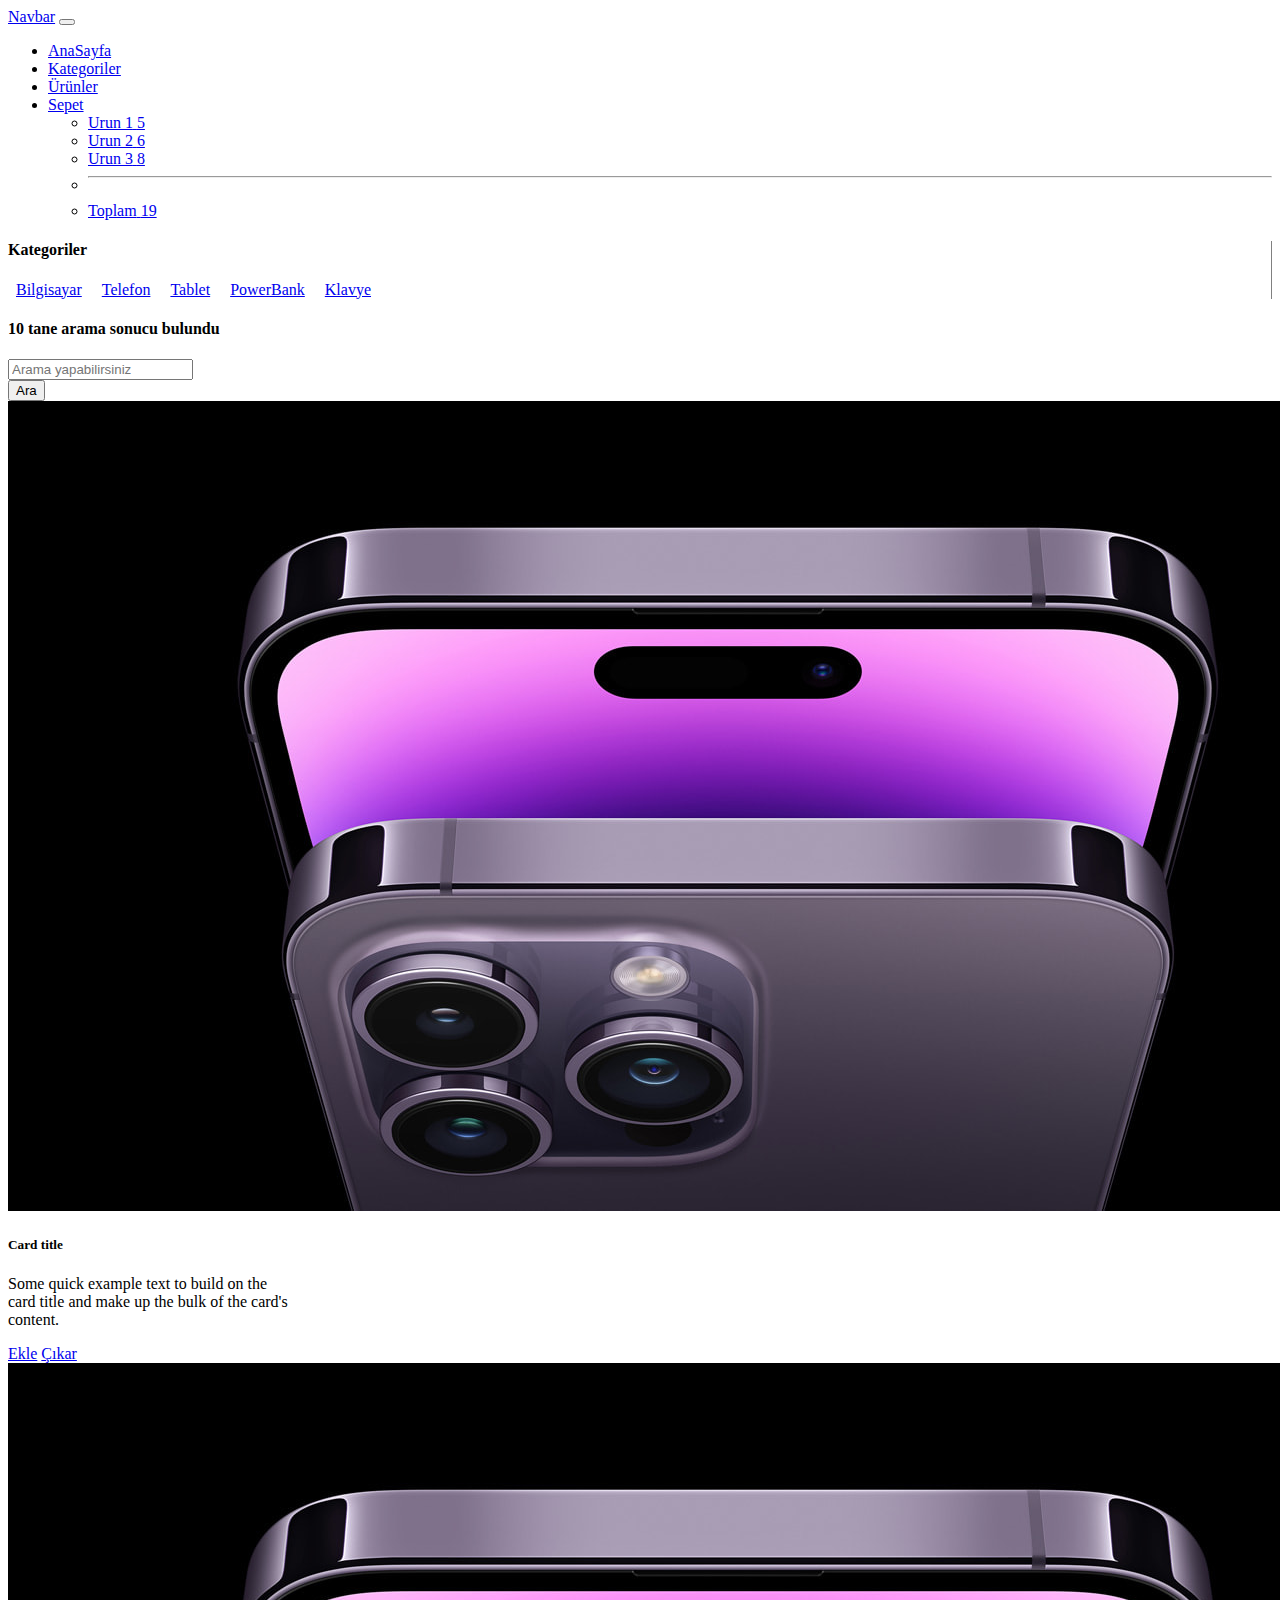
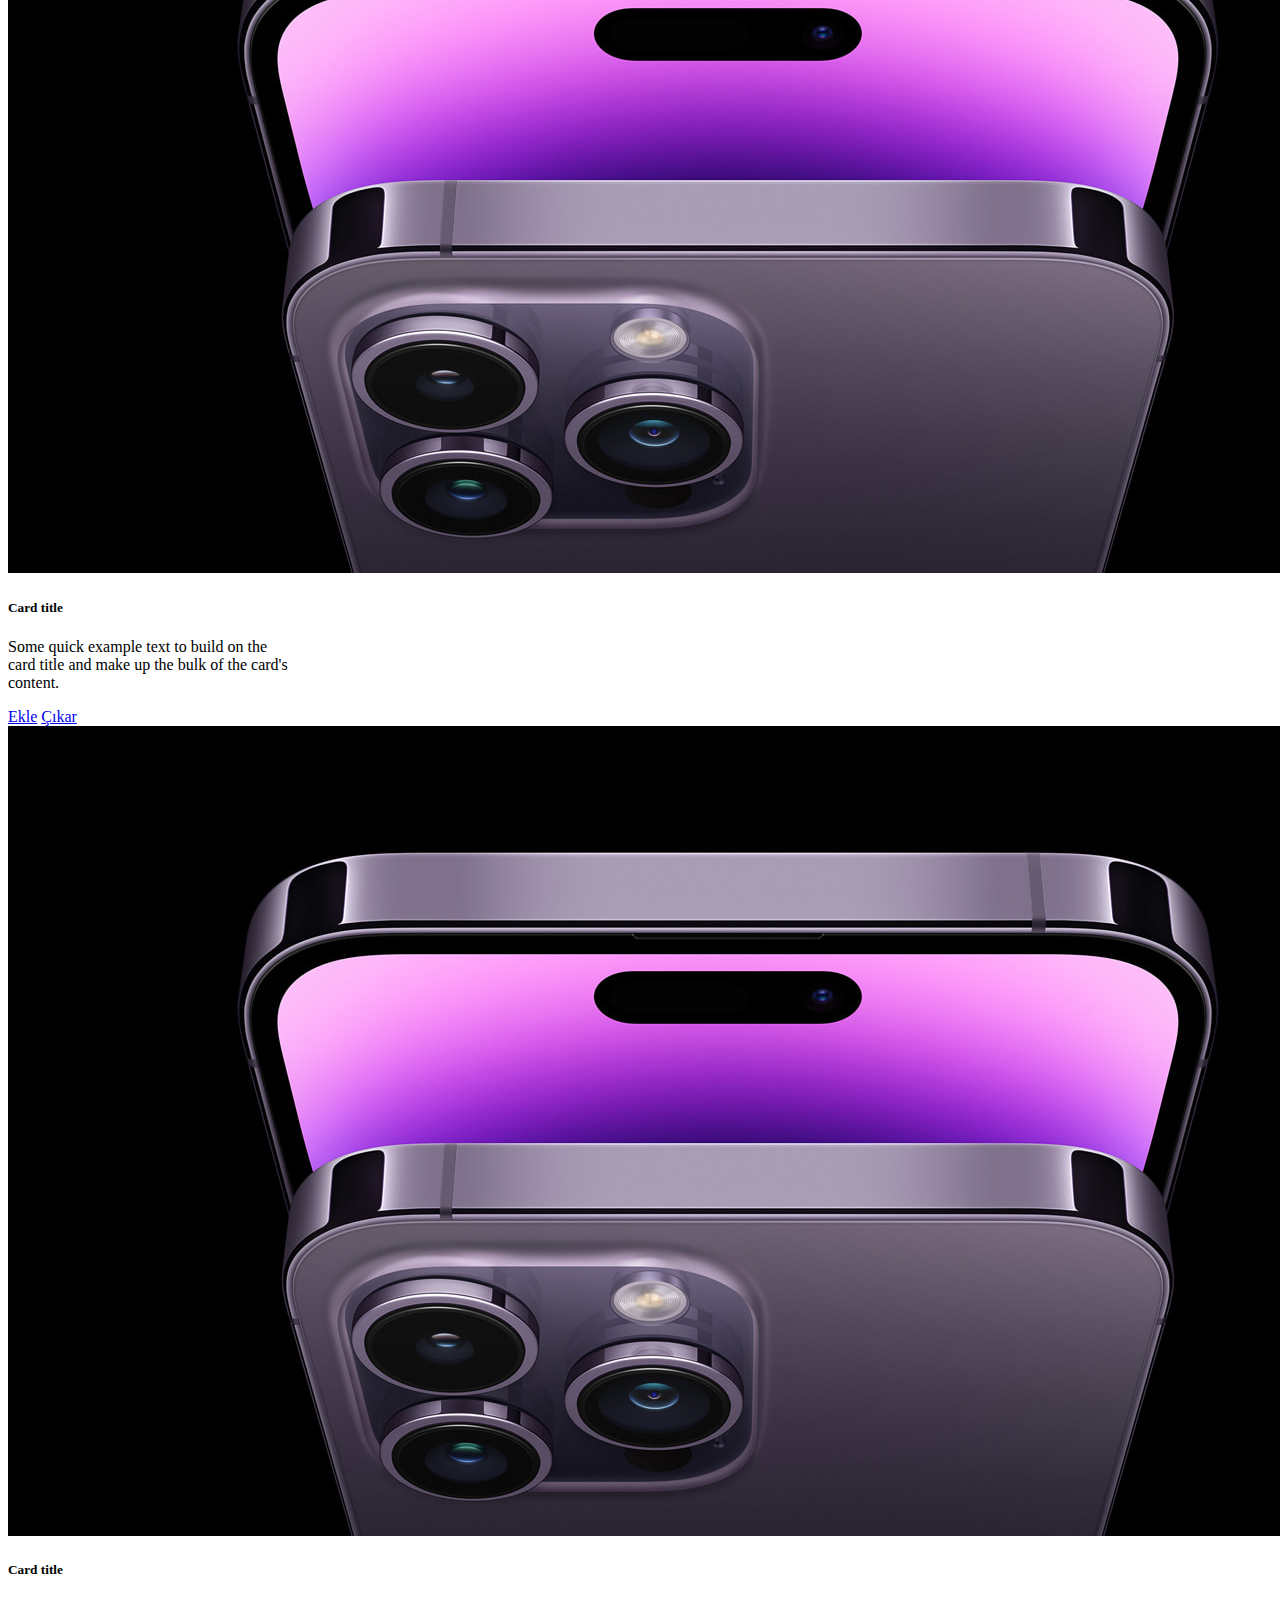
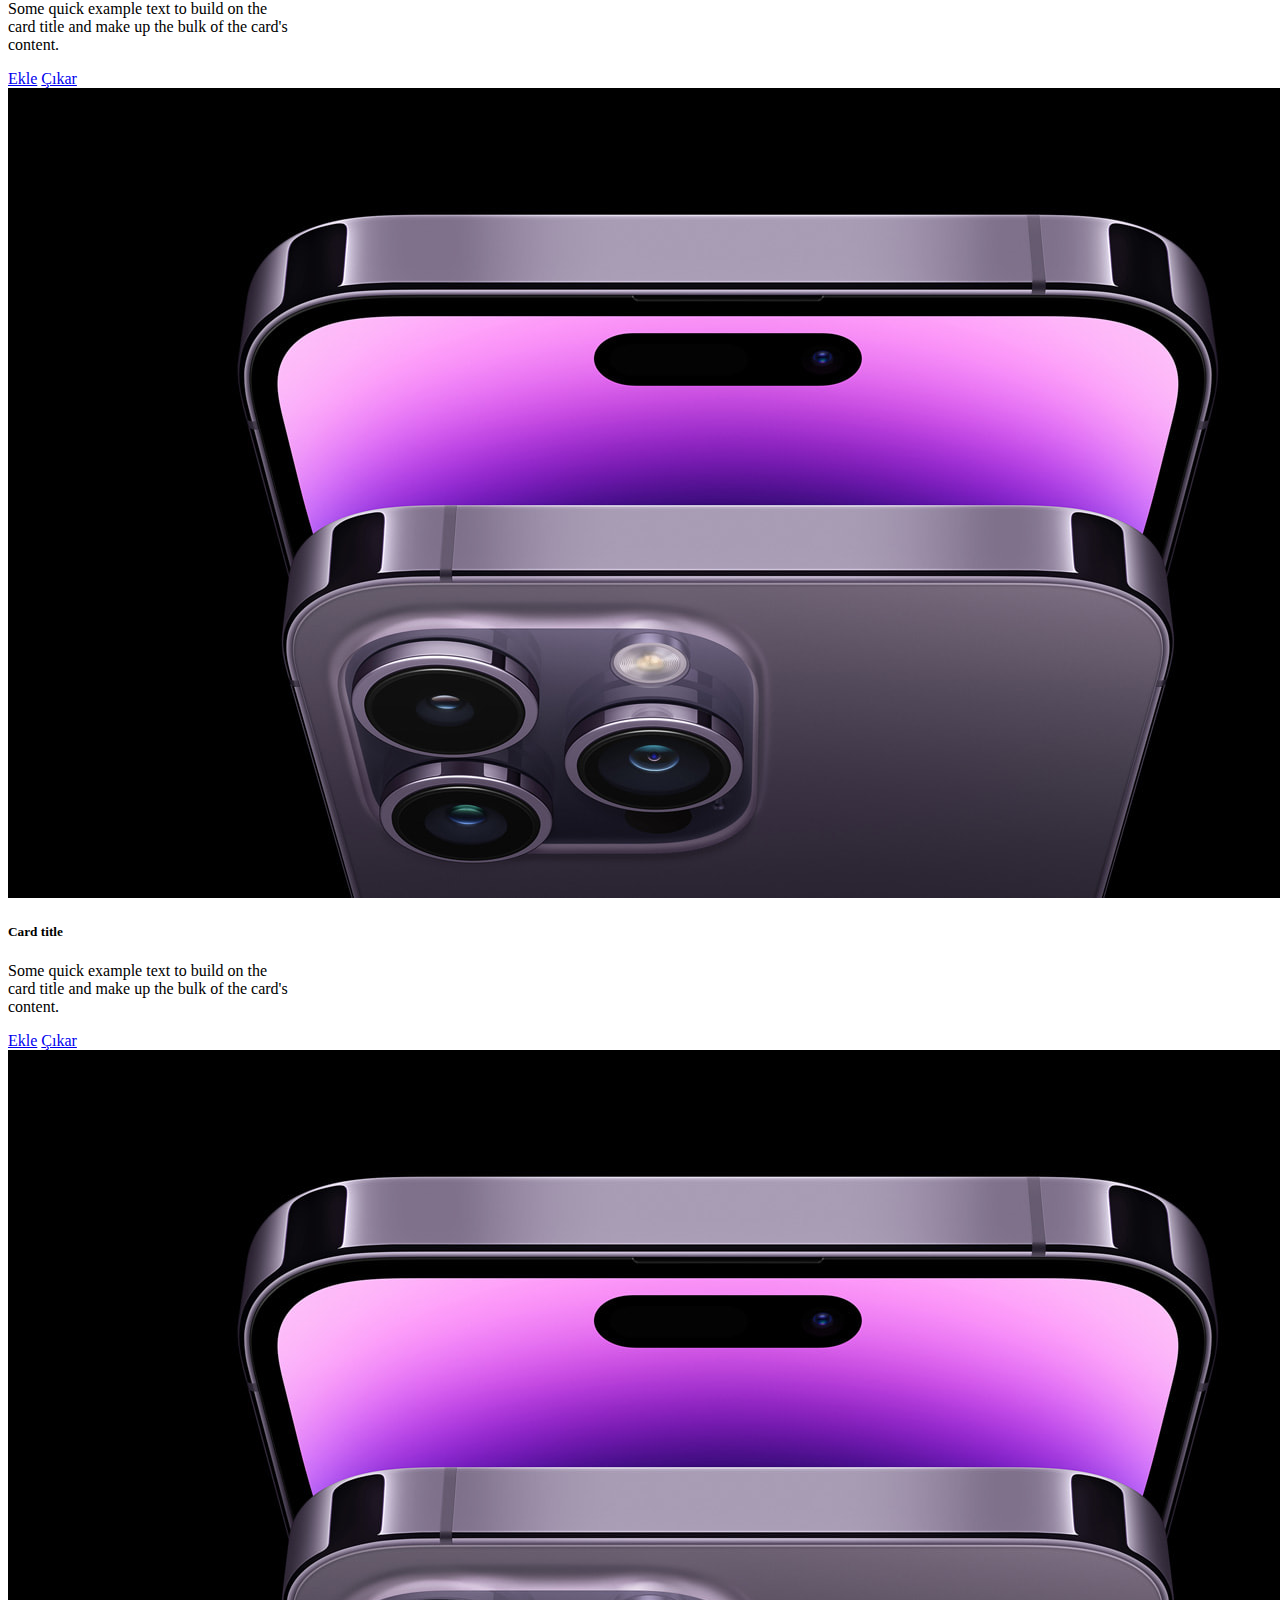
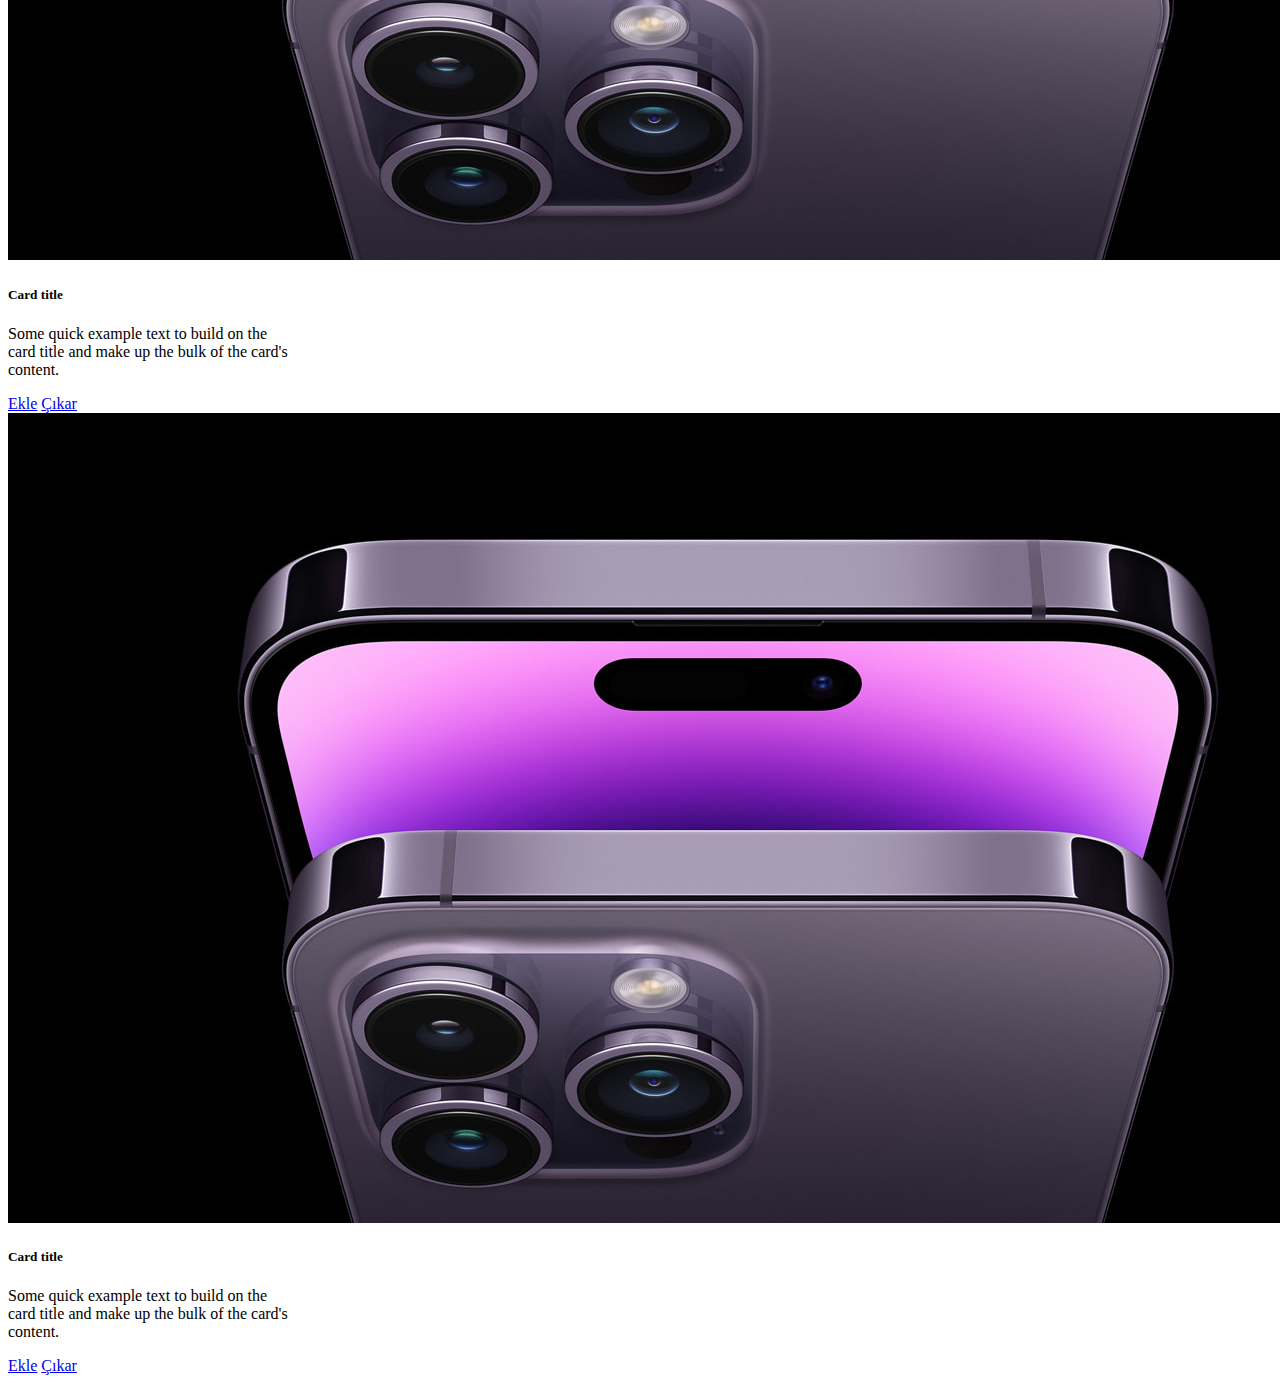
<file: index.html>
<!DOCTYPE html>
<html lang="en">
<head>
    <meta charset="UTF-8">
    <meta http-equiv="X-UA-Compatible" content="IE=edge">
    <meta name="viewport" content="width=device-width, initial-scale=1.0">
    <title>Document</title>
    
    <link rel="stylesheet" href="https://cdnjs.cloudflare.com/ajax/libs/font-awesome/6.2.0/css/all.min.css"
    integrity="sha512-xh6O/CkQoPOWDdYTDqeRdPCVd1SpvCA9XXcUnZS2FmJNp1coAFzvtCN9BmamE+4aHK8yyUHUSCcJHgXloTyT2A=="
    crossorigin="anonymous" referrerpolicy="no-referrer" />

    <link href="https://cdn.jsdelivr.net/npm/bootstrap@5.2.1/dist/css/bootstrap.min.css" rel="stylesheet"
    integrity="sha384-iYQeCzEYFbKjA/T2uDLTpkwGzCiq6soy8tYaI1GyVh/UjpbCx/TYkiZhlZB6+fzT" crossorigin="anonymous">      

    <link rel="stylesheet" href="index.css">

</head>
<body>
    <header>
        <nav class="navbar navbar-expand-lg text-bg-info">
            <div class="container">
              <a class="navbar-brand" href="#">Navbar</a>
              <button class="navbar-toggler" type="button" data-bs-toggle="collapse" data-bs-target="#navbarNavDropdown" aria-controls="navbarNavDropdown" aria-expanded="false" aria-label="Toggle navigation">
                <span class="navbar-toggler-icon"></span>
              </button>
              <div class="collapse navbar-collapse  justify-content-end" id="navbarNavDropdown">
                <ul class="navbar-nav">
                  <li class="nav-item">
                    <a class="nav-link" aria-current="page" href="#">AnaSayfa</a>
                  </li>
                  <li class="nav-item">
                    <a class="nav-link" href="#">Kategoriler</a>
                  </li>
                  <li class="nav-item">
                    <a class="nav-link" href="#">Ürünler</a>
                  </li>
                  <li class="nav-item dropdown">
                    <a class="nav-link dropdown-toggle" href="#" role="button" data-bs-toggle="dropdown" aria-expanded="false">
                      Sepet
                    </a>
                    <ul class="dropdown-menu">
                      <li><a class="dropdown-item d-flex justify-content-between" href="#">
                        <span>Urun 1</span>
                        <span class="badge bg-danger">5</span>
                      </a></li>
                      <li><a class="dropdown-item d-flex justify-content-between" href="#">
                        <span>Urun 2</span>
                        <span class="badge bg-danger">6</span>
                      </a></li>
                      <li><a class="dropdown-item d-flex justify-content-between" href="#">
                        <span>Urun 3</span>
                        <span class="badge bg-danger">8</span>
                      </a></li>    
                      <li><hr class="dropdown-divider"></li>                  
                      <li><a class="dropdown-item d-flex justify-content-between" href="#">
                        <span>Toplam</span>
                        <span class="badge bg-warning">19</span>
                      </a></li> 
                    </ul>
                  </li>
                </ul>
              </div>
            </div>
          </nav>
    </header>
    <main class="container  mt-5">
        <div class="row">
            <aside class="col-md-3 p-3 asideborder">
                <div class="mb-5">
                    <h4 >Kategoriler</h4>
                </div>
                <div class="list-group ">                    
                    <a href="#" class="list-group-item list-group-item-action ">Bilgisayar</a>
                    <a href="#" class="list-group-item list-group-item-action ">Telefon</a>
                    <a href="#" class="list-group-item list-group-item-action">Tablet</a>
                    <a href="#" class="list-group-item list-group-item-action">PowerBank</a>
                    <a href="#" class="list-group-item list-group-item-action ">Klavye</a>
                  </div>
            </aside>
            <section class="col-md-9 p-3">
                <div class="d-flex  ">
                    <div class="w-100  ">
                        <h4>10 tane arama sonucu bulundu</h4>
                    </div>
                    <div class="input-group mb-3 flex-shrink-1">
                        <input type="text" class="form-control" placeholder="Arama yapabilirsiniz" aria-label="Recipient's username" aria-describedby="basic-addon2">
                        <div class="input-group-append">
                          <button class="btn btn-outline-secondary" type="button">Ara</button>
                        </div>
                      </div>
                </div>
                <div class="d-flex flex-wrap  mt-3 justify-content-between">
                    <div class="card mb-5 " style="width: 18rem;">
                        <img src="img/001.jpg" class="card-img-top" alt="...">
                        <div class="card-body">
                          <h5 class="card-title">Card title</h5>
                          <p class="card-text">Some quick example text to build on the card title and make up the bulk of the card's content.</p>
                          <a href="#" class="btn btn-primary pr-2">Ekle</a>
                          <a href="#" class="btn btn-primary">Çıkar</a>
                        </div>
                      </div>
                      <div class="card mb-5" style="width: 18rem;">
                        <img src="img/001.jpg" class="card-img-top" alt="...">
                        <div class="card-body">
                          <h5 class="card-title">Card title</h5>
                          <p class="card-text">Some quick example text to build on the card title and make up the bulk of the card's content.</p>
                          <a href="#" class="btn btn-primary pr-2">Ekle</a>
                          <a href="#" class="btn btn-primary">Çıkar</a>
                        </div>
                      </div>
                      <div class="card mb-5 " style="width: 18rem;">
                        <img src="img/001.jpg" class="card-img-top" alt="...">
                        <div class="card-body">
                          <h5 class="card-title">Card title</h5>
                          <p class="card-text">Some quick example text to build on the card title and make up the bulk of the card's content.</p>
                          <a href="#" class="btn btn-primary pr-2">Ekle</a>
                          <a href="#" class="btn btn-primary">Çıkar</a>
                        </div>
                      </div>
                      <div class="card mb-5" style="width: 18rem;">
                        <img src="img/001.jpg" class="card-img-top" alt="...">
                        <div class="card-body">
                          <h5 class="card-title">Card title</h5>
                          <p class="card-text">Some quick example text to build on the card title and make up the bulk of the card's content.</p>
                          <a href="#" class="btn btn-primary pr-2">Ekle</a>
                          <a href="#" class="btn btn-primary">Çıkar</a>
                        </div>
                      </div>
                      <div class="card mb-5" style="width: 18rem;">
                        <img src="img/001.jpg" class="card-img-top" alt="...">
                        <div class="card-body">
                          <h5 class="card-title">Card title</h5>
                          <p class="card-text">Some quick example text to build on the card title and make up the bulk of the card's content.</p>
                          <a href="#" class="btn btn-primary pr-2">Ekle</a>
                          <a href="#" class="btn btn-primary">Çıkar</a>
                        </div>
                      </div>
                      <div class="card mb-5" style="width: 18rem;">
                        <img src="img/001.jpg" class="card-img-top" alt="...">
                        <div class="card-body">
                          <h5 class="card-title">Card title</h5>
                          <p class="card-text">Some quick example text to build on the card title and make up the bulk of the card's content.</p>
                          <a href="#" class="btn btn-primary pr-2">Ekle</a>
                          <a href="#" class="btn btn-primary">Çıkar</a>
                        </div>
                      </div>
                </div>
            </section>
        </div>
        

    </main>



    <script src="https://cdn.jsdelivr.net/npm/bootstrap@5.2.1/dist/js/bootstrap.bundle.min.js"

    integrity="sha384-u1OknCvxWvY5kfmNBILK2hRnQC3Pr17a+RTT6rIHI7NnikvbZlHgTPOOmMi466C8" crossorigin="anonymous">

</script>
</body>
</html>
</file>
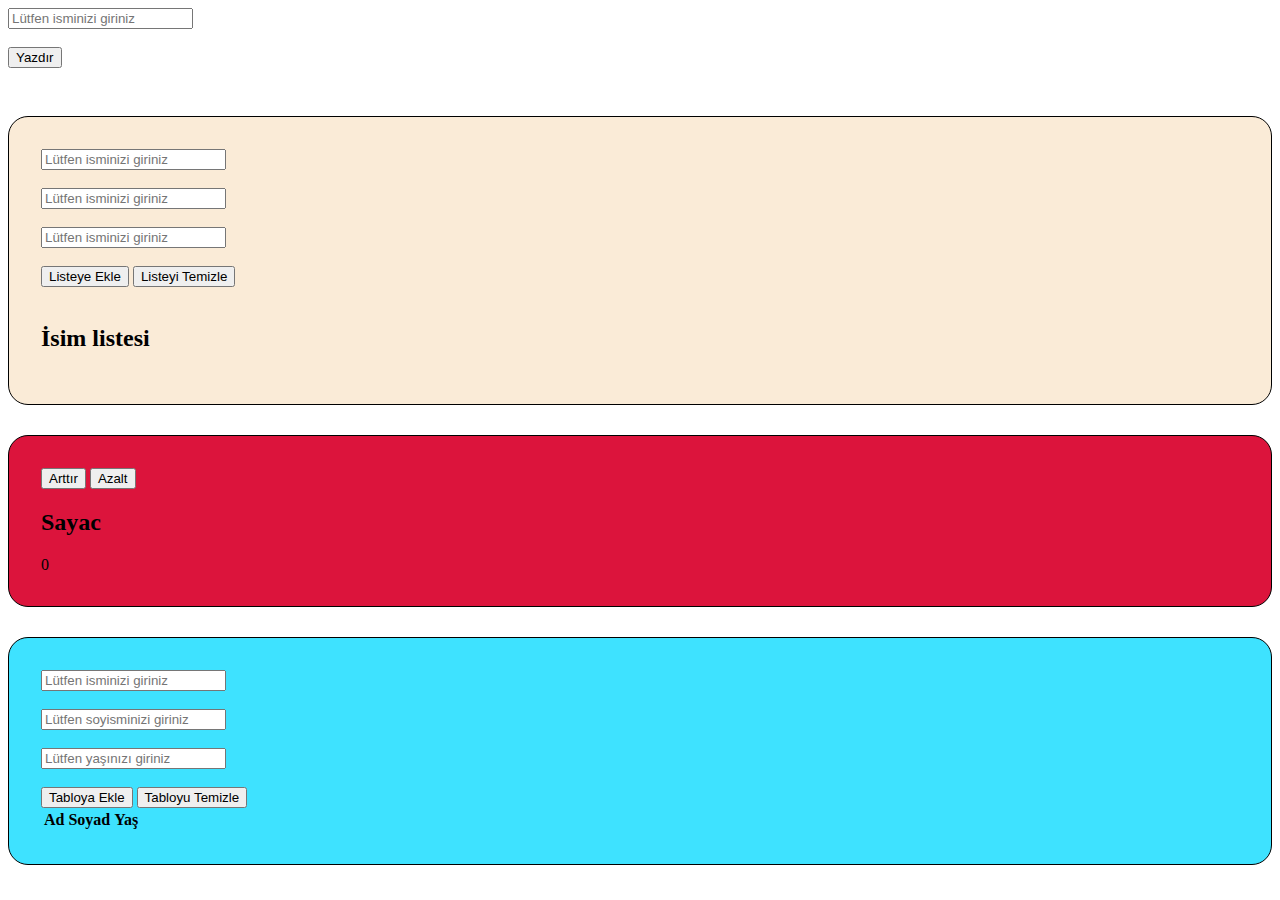
<file: js-ornek.html>
<!DOCTYPE html>
<html lang="en">

<head>
    <meta charset="UTF-8">
    <meta http-equiv="X-UA-Compatible" content="IE=edge">
    <meta name="viewport" content="width=device-width, initial-scale=1.0">
    <title>Document</title>
</head>

<body>

    <input type="text" id="name" placeholder="Lütfen isminizi giriniz"> <br><br>
    <button onclick="yazdir()">Yazdır </button><br><br>
    <p id="paragraf"> </p>

    <div style="border: 1px solid black; border-radius: 20px; background-color: antiquewhite; padding: 2rem; margin-top: 30px;">
        <input type="text" id="name1" placeholder="Lütfen isminizi giriniz"> <br><br>
        <input type="text" id="name2" placeholder="Lütfen isminizi giriniz"> <br><br>
        <input type="text" id="name3" placeholder="Lütfen isminizi giriniz"> <br><br>
        <button onclick="listeyeEkle()">Listeye Ekle </button>
        <button onclick="listeyiTemizle()">Listeyi Temizle </button><br><br>
        <h2>İsim listesi</h2>
        <ul id="list">
        </ul>
    </div>

    <div style="border: 1px solid black; border-radius: 20px; background-color: crimson; padding: 2rem; margin-top: 30px;">
        <button onclick="increase()">Arttır </button>
        <button onclick="decrease()">Azalt </button>
        <h2>Sayac</h2>
        <div id="counter">0</div>
    </div>

    <div style="border: 1px solid black; border-radius: 20px; background-color: rgb(62, 226, 255); padding: 2rem; margin-top: 30px;">
        <input type="text" id="nome" placeholder="Lütfen isminizi giriniz"> <br><br>
        <input type="text" id="cognome" placeholder="Lütfen soyisminizi giriniz"> <br><br>
        <input type="text" id="eta" placeholder="Lütfen yaşınızı giriniz"> <br><br>
        <button onclick="tabloyaEkle()">Tabloya Ekle </button>
        <button onclick="tabloyuTemizle()">Tabloyu Temizle </button>
        <table id="tablo">
            <tr>
              <th>Ad</th>
              <th>Soyad</th>
              <th>Yaş</th>
            </tr>
        </table>
    </div>

    <script>
        function tabloyaEkle() {
            var nome = document.getElementById('nome')
            var cognome = document.getElementById('cognome')
            var eta = document.getElementById('eta')
            var tablo = document.getElementById('tablo')
            tablo.innerHTML +=
                `<tr>
            <td>${nome.value}</td>
            <td>${cognome.value}</td>
            <td>${eta.value}</td>
            </tr>
            `
        }
        function tabloyuTemizle() {
            var tablo = document.getElementById('tablo')
            tablo.innerHTML = `  
            <table id="tablo">
            <tr>
              <th>Ad</th>
              <th>Soyad</th>
              <th>Yaş</th>
            </tr>
            </table>` 
            var number = parseInt()           
        }
        function yazdir() {
            var name = document.getElementById('name')
            var paragraf = document.getElementById('paragraf')
            paragraf.innerText = `isim: ${name.value}`
        }
        function listeyeEkle() {
            var name1 = document.getElementById('name1')
            var name2 = document.getElementById('name2')
            var name3 = document.getElementById('name3')
            var list = document.getElementById('list')
            list.innerHTML +=
                `
            <li>${name1.value}</li>
            <li>${name2.value}</li>
            <li>${name3.value}</li>
            `
        }
        function listeyiTemizle() {
            var list = document.getElementById('list')
            list.innerHTML = ` <ul id='list'>   Liste Temizlendi   </ul> `
            var number = parseInt()
        }
        function increase() {
            var counter = document.getElementById('counter')
            var number = parseInt(counter.innerText)
            number += 1
            counter.innerText = number
        }
        function decrease() {
            var counter = document.getElementById('counter')
            var number = parseInt(counter.innerText)
            number -= 1
            counter.innerText = number
        }
    </script>
</body>
</html>
</file>
<file: index.css>
.nav-link:hover{
    color: white;
    background-color: rgb(136, 136, 138);
    border-radius: 10px;
    transition: 0.3s;
}
.list-group-item{
    border:0;
    margin-top: 1rem;
    padding: 0.5rem;
}
.list-group-item:hover{
    background-color: rgb(233, 200, 55);
    cursor: pointer;
    border-radius: 10px;
}
.asideborder{
    border-right: 1px solid grey;
}
</file>
